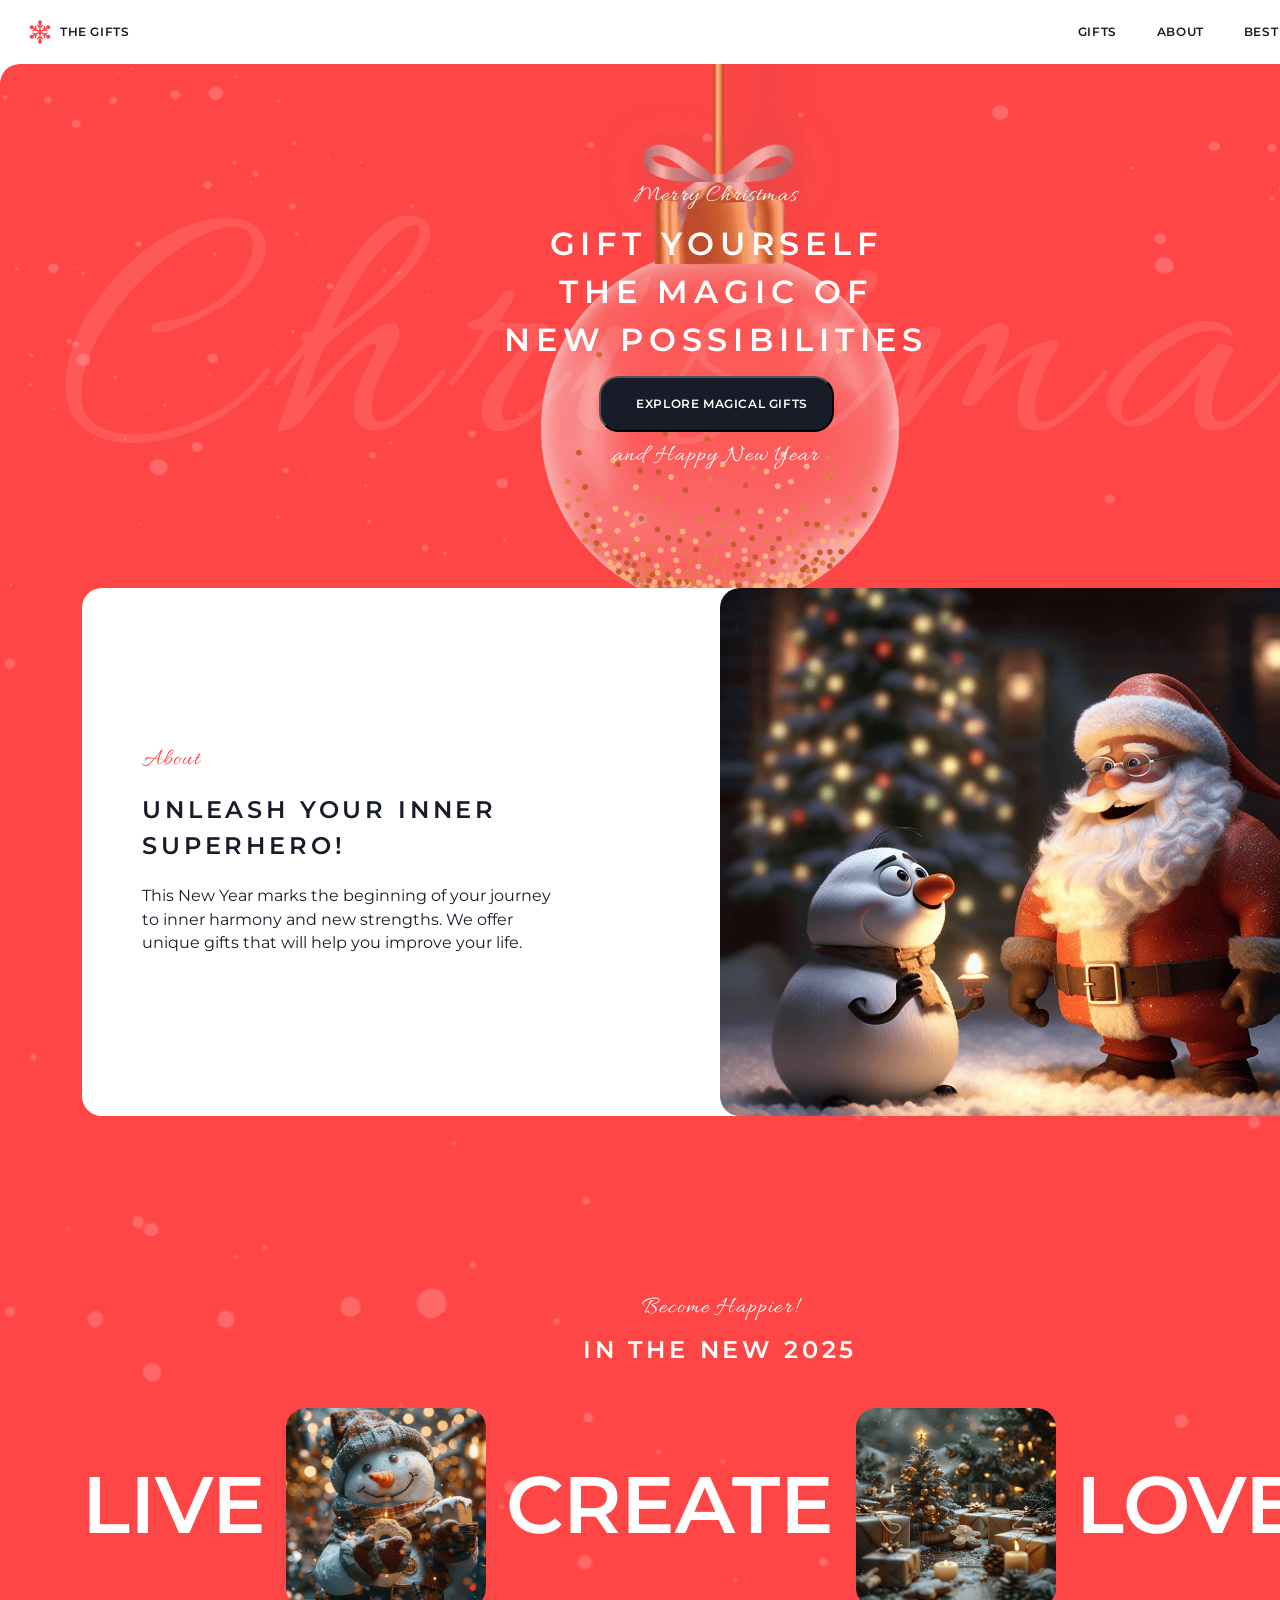
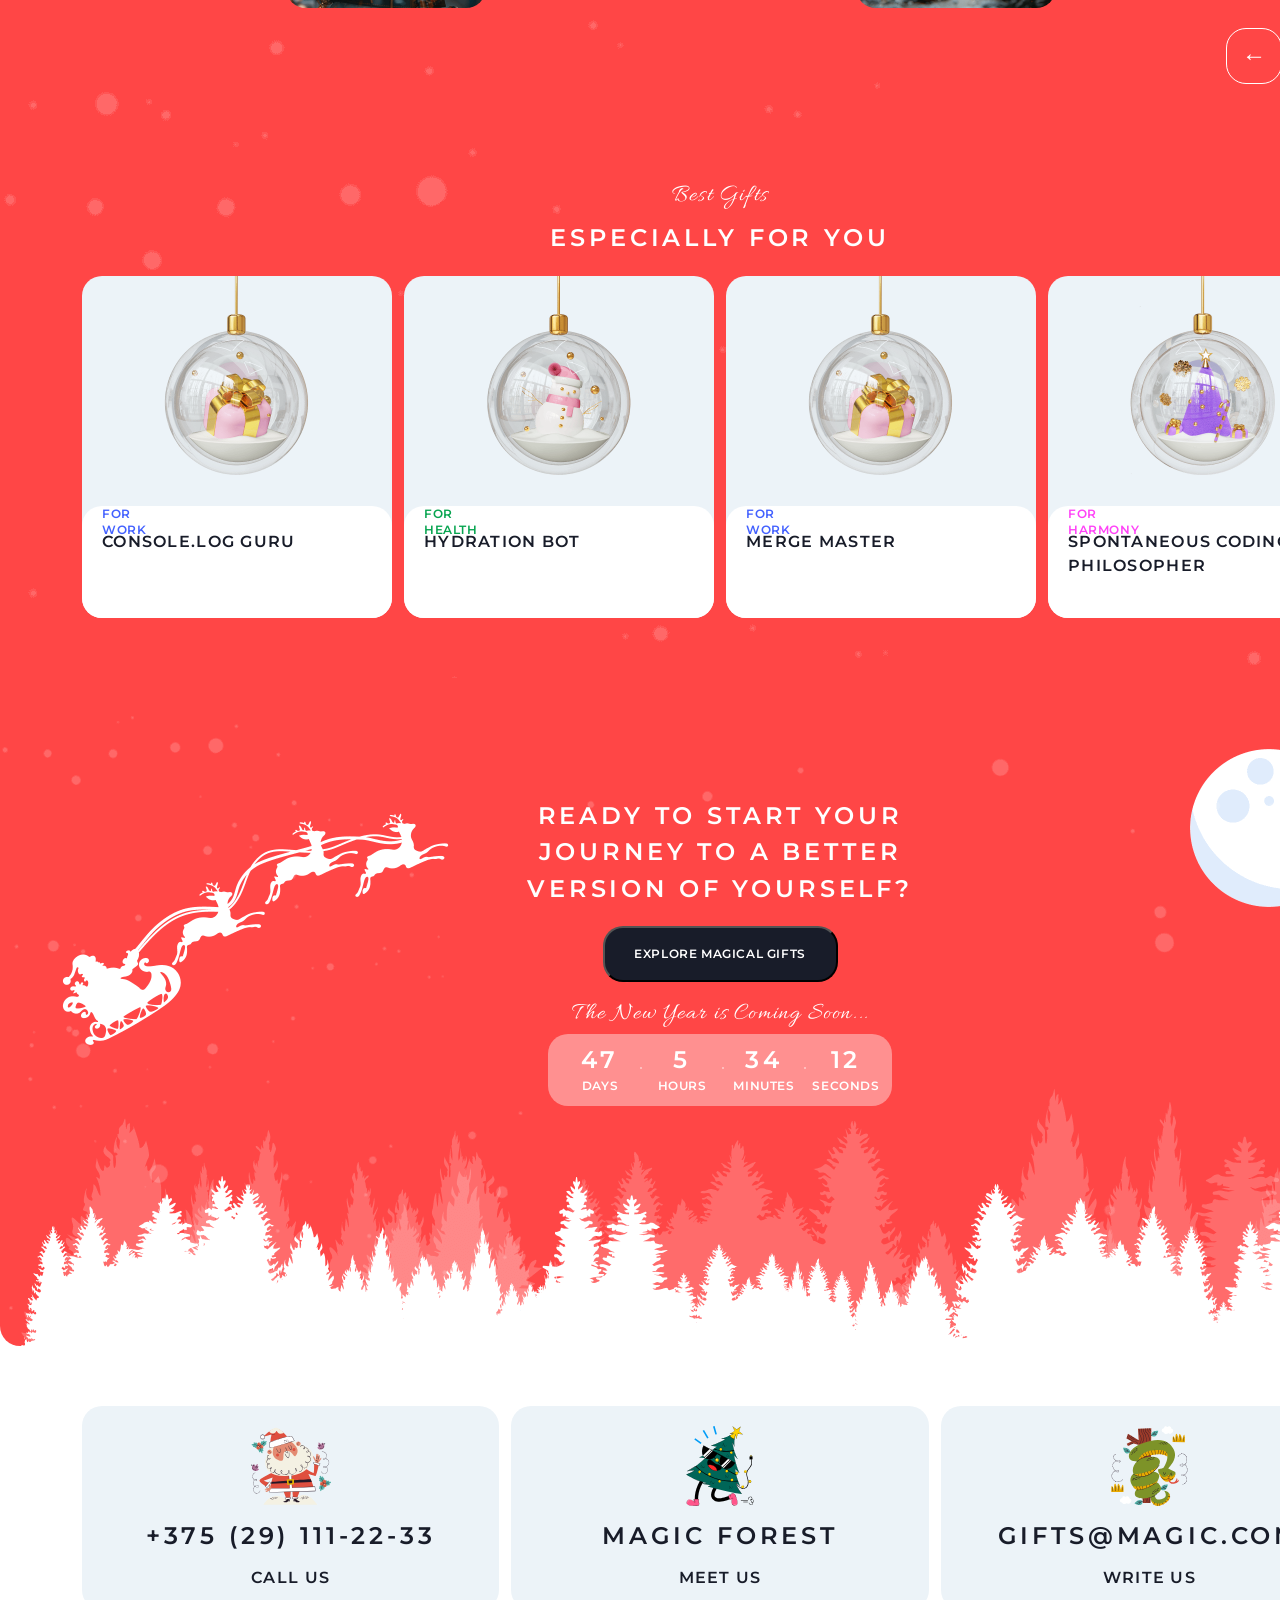
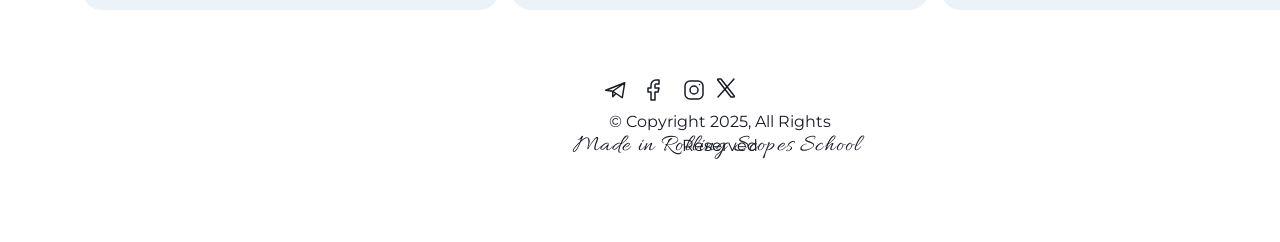
<file: christmas-shop/index.html>
<!DOCTYPE html>
<html lang="en">
<head>
    <meta charset="UTF-8">
    <meta name="viewport" content="width=device-width, initial-scale=1.0">
    <link rel="preconnect" href="https://fonts.googleapis.com">
<link rel="preconnect" href="https://fonts.gstatic.com" crossorigin>
<link href="https://fonts.googleapis.com/css2?family=Allura&family=Montserrat:ital,wght@0,100..900;1,100..900&display=swap" rel="stylesheet">


    <title>Christmas Shop</title>
    <link rel="stylesheet" href="styles.css">
</head>
<body class="container">

        <header class="header">
            <div class="menu">
                <a href="." class="logo-container">
                        <img class="logo-icon" src="image/snowflake.svg" alt="Christmas Shop" >
                        <span class="logo-text Action_small">The Gifts</span>
                </a>
                <nav class="menu_item" >
                    <a class="Action_small item" href="/gifts">Gifts</a>
                    <a class="Action_small item" href="/about">About</a>
                    <a class="Action_small item" href="/best">Best</a>
                    <a class="Action_small item" href="/contact">Contacts</a>
                </nav>
            </div>
        </header>
        <main>
            <section id="gifts" class="Herro_section">
                     <div class="herro_container">
                        <span class="caption herro_mc"> Merry Christmas </span>
                        <h1 class="header1 herro_header">Gift yourself the magic of new possibilities</h1>
                        <button class="herro_button Action_small">Explore Magical Gifts</button>
                        <span class="caption herro_hny">and Happy New Year</span>
                    </div>
            </section>
            <section id="about" class="about_section">
                <div class="about_container">
                    <div class="text_container">
                        <div class="about_text">
                            <span class="caption caption_about">About</span>
                            <h2 class="header2 header_about">Unleash your inner superhero!</h2>
                            <p class="about_paragraph paragraph">This New Year marks the beginning of your journey to inner harmony and new strengths. We offer unique gifts that will help you improve your life.</p>
                        </div>
                    </div>
                    <div class="image_container">
                       <div class="image_about"  >
                       </div>
                    </div>
                </div>
            </section>
            <section class="slider_section">
                 <div class="slider_container">
                     <div class="slider_caption">
                        <p class="caption slider_caption_bh">Become Happier!</p>
                       <h2 class="header2 slider_header">in the new 2025</h2>
                     </div>
                     <div class="slider_row">
                        <div class="row_item">
                            <div class="slider_text row_item1">Live</div>
                            <div class="row_item2">
                                <img class="item2_img" src="image/snowman.png" alt="Slider Image">
                            </div>
                            <span class="slider_text row_item3">create</span>
                            <div class="row_item4">
                                <img class="item4_img" src="image/christmas-trees.png" alt="Slider Image">
                            </div>
                            <span class="slider_text row_item5">Love</span>
                            <div class="row_item6">
                                <img class="item6_img" src="image/christmas-tree-ball.png" alt="Slider Image">
                            </div>
                             <span class="slider_text row_item7">Dream</span>
                            <div class="row_item8">
                                <img class="item8_img" src="image/fairytale-house.png" alt="Slider Image">
                            </div>
                     </div>
                     </div>
                 <div class="slider_button_container">
                         <button class="slider_button_l"> &#8592;</button>
                          <button class="slider_button_r">&#8594; </button>
                     </div>
            </div>
            </section>
            <section id="best" class="best_gift_section">
                <div class="best_gift_container">
                    <div class="best_gift_caption">
                        <span class="caption best_gift_caption_bg">Best Gifts</span>
                        <h2 class="header2 best_gift_header">especially for you</h2>
                    </div>
                    <div class="best_gift_cards">
                        <div class="best_gift_card1">
                            <div class="best_gift_card1_image">
                                <div class="card_img1"></div>
                            </div>
                            <div class="card_text_container1">
                                <h4 class="header4 card_header1">For work</h4>
                                <h3 class="header3 card_text1">Console.log Guru</h3>
                            </div>
                      </div>
                       <div class="best_gift_card2">
                            <div class="best_gift_card2_image">
                                <div class="card_img2"></div>
                            </div>
                            <div class="card_text_container2">
                                <h4 class="header4 card_header2">For health</h4>
                                <h3 class="header3 card_text2">Hydration Bot</h3>
                            </div>
                      </div>
                       <div class="best_gift_card3">
                            <div class="best_gift_card3_image">
                                <div class="card_img3"></div>
                            </div>
                            <div class="card_text_container3">
                                <h4 class="header4 card_header3">For work</h4>
                                <h3 class="header3 card_text3">Merge Master</h3>
                            </div>
                      </div>
                       <div class="best_gift_card4">
                            <div class="best_gift_card4_image">
                                <div class="card_img4"></div>
                            </div>
                            <div class="card_text_container4">
                                <h4 class="header4 card_header4">For harmony</h4>
                                <h3 class="header3 card_text4">Spontaneous Coding Philosopher</h3>
                            </div>
                      </div>
                    </div>
                </div>
            </section>
            <section class="cta_section">
                <div class="cta_container">
                    <div class="cta_action">
                        <h2 class="header2 cta_header">Ready to start your journey to a better version of yourself?</h2>
                        <button class="cta_button Action_small" >Explore Magical Gifts  </button>

                        <div class="cta_time_container">
                            <span class="caption cta_time_caption">The New Year is Coming Soon...</span>
                            <div class="cta_timer">
                                <div class="cta_days_container">
                                    <h2 class="header2 cta_days">47</h2>
                                    <h4 class="header4 cta_days_t">days</h4>
                                </div>
                                <span class="separator"></span>
                                 <div class="cta_hours_container">
                                    <h2 class="header2 cta_hours">5</h2>
                                    <h4 class="header4 cta_hours_t">hours</h4>
                                </div>
                                <span class="separator"></span>
                                 <div class="cta_minutes_container">
                                    <h2 class="header2 cta_minutes">34</h2>
                                    <h4 class="header4 cta_minutes_t">minutes</h4>
                                </div>
                                <span class="separator"></span>
                                <div class="cta_seconds_container">
                                    <h2 class="header2 cta_seconds">12</h2>
                                    <h4 class="header4 cta_seconds_t">seconds</h4>
                                </div>
                            </div>


                        </div>

                    </div>

                </div>






            </section>
  

        </main>
        <footer id="contact" class="footer">
            <div class="footer_container">
                <div class="contact_container">
                    <div class="contact_tel">
                        <img src="image/santa-claus.svg" alt="Santa logo" class="santa_logo">
                        <div class="tel_nom  Action_large">+375 (29) 111-22-33</div>
                        <h3 class="call_us Header3">Call Us</h3>
                    </div>
                    <div class="meet_us_container">
                            <img src="image/christmas-tree.svg" alt="christmas tree" class="tree_logo">
                            <div class="meet_text  Action_large">Magic forest</div>
                            <h3 class="meet_us Header3">Meet Us</h3>
                    </div>
                     <div class="mail_container">
                            <img src="image/snake.svg" alt="snake" class="snake_logo">
                            <div class="mail_text  Action_large">gifts@magic.com</div>
                            <h3 class="mail_us Header3">write Us</h3>
                    </div>
                </div>
                <div class="media_contaner">
                    <div class="social_container">
                        <div class="social">
                            <div class="social_svg">
                            <svg width="21" height="17" viewBox="0 0 21 17" fill="none" xmlns="http://www.w3.org/2000/svg">
<path d="M19.7501 0.75L0.750061 8.25L7.75006 9.25M19.7501 0.75L17.2501 15.75L7.75006 9.25M19.7501 0.75L7.75006 9.25M7.75006 9.25V14.75L10.9989 11.4729" stroke="#181C29" stroke-width="1.5" stroke-linecap="round" stroke-linejoin="round"/>
</svg>
                            </div>
                            <div class="social_svg">
                                <svg width="24" height="24" viewBox="0 0 24 24" fill="none" xmlns="http://www.w3.org/2000/svg">
<path d="M17 2H14C12.6739 2 11.4021 2.52678 10.4645 3.46447C9.52678 4.40215 9 5.67392 9 7V10H6V14H9V22H13V14H16L17 10H13V7C13 6.73478 13.1054 6.48043 13.2929 6.29289C13.4804 6.10536 13.7348 6 14 6H17V2Z" stroke="#181C29" stroke-width="1.5" stroke-linecap="round" stroke-linejoin="round"/>
</svg>

                            </div>
                            <div class="social_svg">
                                <svg width="24" height="24" viewBox="0 0 24 24" fill="none" xmlns="http://www.w3.org/2000/svg">
<path d="M12 16C14.2091 16 16 14.2091 16 12C16 9.79086 14.2091 8 12 8C9.79086 8 8 9.79086 8 12C8 14.2091 9.79086 16 12 16Z" stroke="#181C29" stroke-width="1.5" stroke-linecap="round" stroke-linejoin="round"/>
<path d="M3 16V8C3 5.23858 5.23858 3 8 3H16C18.7614 3 21 5.23858 21 8V16C21 18.7614 18.7614 21 16 21H8C5.23858 21 3 18.7614 3 16Z" stroke="#181C29" stroke-width="1.5"/>
<path d="M17.5 6.51L17.51 6.49889" stroke="#181C29" stroke-width="1.5" stroke-linecap="round" stroke-linejoin="round"/>
</svg>

                            </div>
                            <div class="social_text">
                                <svg width="24" height="24" viewBox="0 0 24 24" fill="none" xmlns="http://www.w3.org/2000/svg">
<path d="M16.8198 20.7684L3.75317 3.96836C3.44664 3.57425 3.72749 3 4.22678 3H6.70655C6.8917 3 7.06649 3.08548 7.18016 3.23164L20.2468 20.0316C20.5534 20.4258 20.2725 21 19.7732 21H17.2935C17.1083 21 16.9335 20.9145 16.8198 20.7684Z" stroke="#181C29" stroke-width="1.5"/>
<path d="M20 3L4 21" stroke="#181C29" stroke-width="1.5" stroke-linecap="round"/>
</svg>

                            </div>

                        </div>
                    </div>
                   <p class="copyright">© Copyright 2025, All Rights Reserved</p>
                   <p class="caption made">Made in Rolling Scopes School</p>
                </div>
            </div>
            

        </footer>

</body>
</html>
</file>
<file: christmas-shop/styles.css>
css

* { margin: 0 auto;
    padding: 0 0;
}
*, ::before, ::after {
    box-sizing: border-box;
}
html {
    line-height: 1.15; /*ширина строки 115% от шрифта*/
    text-size-adjust: 100%; /*не масштабировать текст*/
    tab-size: 4; /*табуляция равна 4 пробелам*/
}

body {
   
}
div {
    display: block;
    unicode-bidi: isolate;
}
p, h1, h2, h3, h4, h5, h6 {
    margin: 0;
}
section {
    display: block;
    unicode-bidi: isolate;
}

.container {

    width: 1440px;          /* Точная ширина для >1440px */
    margin: 0  auto;
    padding: 0 0;
     /* Белый фон контейнера */
  background: #FFFFFF;


}
.header {
    background: #ffffff; /*figma ffffff*/
      height: 64px;
      padding: 0 8px;
      margin: 0 auto;
      align-items: center;


}
.menu{
    width: 100%;
    height: fit-content;
    gap: 12px;
    align-items: center;
    /*padding: 12px 0;*/
    margin: 0 auto;
    display: flex;
    justify-content: space-between;
    flex-direction: row;

}

.logo-container {

    display: flex;
    justify-content: left;  /* горизонталь */
    align-items: center;      /* вертикаль */
    gap: 8px;              /* Отступ между иконкой и текстом */
    padding: 8px 20px;     /* Top/Bottom 8, Left/Right 20 */
    text-decoration: none; /* Убираем подчёркивание ссылки */
    cursor: pointer; /* Курсор при наведении */
    width: fit-content;
    height: fit-content;
    background: #FFFFFF;
    border-radius: 12px;

}
.logo-icon {
    width: 24px;
    height: 24px;
    flex-shrink: 0;        /* Иконка не сжимается */
}
.logo-text{
    width: fit-content;
    height: fit-content;
    justify-content: left;  /* горизонталь */
    align-items: top;      /* вертикаль */
    color: #181C29;

}

.menu_item {

    display: flex;
    justify-content: left;
    align-items: right;
    padding: 12px 20px;     /* Top/Bottom 12, Left/Right 20 */

}
.item{
    padding: 12px 20px;     /* Top/Bottom 12, Left/Right 20 */
    transition: all 0.3s ease; /* Плавный переход */
    border-radius: 12px;
    text-decoration: none; /* Убираем подчёркивание ссылки */
    color: #181C29;

}
.menu_item a:hover {
    color: rgb(255, 70, 70);
    background:rgba(255, 70, 70, 0.15) ;
}
.Herro_section{

display: flex;
flex-direction: column;
align-items: center;
padding: 60px 8px 0 0;

width: 1440px;
height: 524px;

background: url(image/bg-ball.png), url(image/bg-snow.png), #FF4646;
background-size: 100%, 100% 100%;
border-radius: 20px 20px 0px 0px;
margin: 0 auto;


  
}
.herro_container{

display: flex;
flex-direction: column;
justify-content: center;
align-items: center;
padding: 60px 0px;
gap: 12px;

width: 426px;
max-width: 426px;
height: 404px;
margin: 0 auto;
color: rgb(255, 255, 255);


}

.herro_mc{
  /*  position: absolute;     /* слои лежат поверх контента */
   /* z-index: 1;

    padding: 0px 0px;
    margin: auto;
    color: #FFFFFF;
    width: 426px;
    max-width: 426px;
    height: 24px;
    text-align: center;*/
/* Caption */

width: 426px;
height: 24px;

/* Caption */
font-family: 'Allura';
font-style: normal;
font-weight: 400;
font-size: 24px;
line-height: 100%;
/* identical to box height, or 24px */
text-align: center;
letter-spacing: 0.05em;

color: #FFFFFF;



}
.herro_header{

   /* position: absolute;
    z-index: 2;
    padding: 36px 0px;
    color: #FFFFFF;
    height: 144px;
    max-width: 426px;
    width: 426px;*/
    /* Header 1 */

width: 426px;
height: 144px;

/* Header 1 */
font-family: 'Montserrat';
font-style: normal;
font-weight: 600;
font-size: 32px;
line-height: 150%;
/* or 48px */
text-align: center;
letter-spacing: 0.18em;
text-transform: uppercase;

color: #FFFFFF;


}

.herro_button{
 /* Button */

display: flex;
flex-direction: row;
justify-content: center;
align-items: center;
padding: 0 20px 0 32px  ;
width: 235px;
height: 56px;
background: #181C29;
border-radius: 20px;
color: #FFFFFF;
transition: all 0.3s ease; /* Плавный переход */


}
.herro_button:hover {
    color: #181C29;
    background-color:#ffffff ;
    cursor: pointer;
}
.herro_hny{
   /*  position: absolute;     /* слои лежат поверх контента */
   /* z-index: 1;

    padding: 260px 0px;
    margin: auto;
    color: #FFFFFF;
    width: 426px;
    max-width: 426px;
    height: 24px;
    text-align: center;*/
/* Hero Section */
/* Caption */

width: 426px;
height: 24px;
text-align: center;
color: #FFFFFF;

}
/*About Section*/

.about_section{
display: flex;
flex-direction: row;
justify-content: center;
align-items: flex-start;
/*padding: 60px 0px;*/
width: 1440px;
max-width: 1440px;
height: 648px;
background: url(image/bg-snow.png), #FF4646;
border-radius: 0px;
margin: 0 auto;


}

.about_container{

display: flex;
flex-direction: row;
align-items: center;
padding: 0px;
width: 1276px;
max-width: 1276px;
height: 528px;
background: #FFFFFF;
border-radius: 20px;

/* Inside auto layout */
flex: none;
order: 0;
flex-grow: 1;
margin: 0 auto;
}

.text_container{

display: flex;
flex-direction: column;
justify-content: center;
align-items: flex-start;
padding: 0px 0px 0px 60px;
width: 638px;
height: 528px;
/* Inside auto layout */
flex: none;
order: 0;
align-self: stretch;
flex-grow: 1;

}

.about_text{
    /* Container */

/* Auto layout */
display: flex;
flex-direction: column;
justify-content: center;
align-items: flex-start;
padding: 60px 0px;
gap: 20px;
width: 426px;
max-width: 426px;
height: 328px;

/* Inside auto layout */
flex: none;
order: 0;
align-self: stretch;
flex-grow: 0;


}
.caption_about{

width: 426px;
height: 24px;
color: #FF4646;

/* Inside auto layout */
flex: none;
order: 0;
align-self: stretch;
flex-grow: 0;


}

.header_about{

width: 426px;
height: 72px;
color: #181C29;

/* Inside auto layout */
flex: none;
order: 1;
align-self: stretch;
flex-grow: 0;

}
.about_paragraph{
/* Paragraph */

width: 426px;
height: 72px;
color: #181C29;

/* Inside auto layout */
flex: none;
order: 2;
align-self: stretch;
flex-grow: 0;


}

.image_container{

/* Image Container */

display: flex;
flex-direction: column;
justify-content: center;
align-items: center;
padding: 0px;

width: 638px;
height: 528px;




}

.image_about{
/* santa */

width: 638px;
height: 528px;
background: url(image/santa.png);
border-radius: 20px;

}

/* Slider Section */

.slider_section{
display: flex;
flex-direction: column;
align-items: center;
padding: 60px 0px;
max-width: 1440px;
height: 488px;
background: url(image/bg-snow.png), #FF4646;
margin: 0 auto;
overflow: hidden;

}


.slider_container{
    /* Container */
display: flex;
flex-direction: column;
align-items: center;
padding: 0px;
gap: 20px;
max-width: 1276px;
height: 368px;
margin: 0 auto;

}
.slider_caption{
   /* Container */

display: flex;
flex-direction: column;
align-items: center;
padding: 0px 0px  20px 0;
gap: 12px;
/*width: 426px;
max-width: 426px;
height: 72px;*/


}

.slider_caption_bh{

width: 426px;
height: 24px;
text-align: center;
color: #FFFFFF;


}
.slider_header{
/* Header 2 */

width: 426px;
height: 36px;
text-align: center;
color: #FFFFFF;


}
.slider_row{
    /* Row */

display: flex;
/*flex-direction: column;*/
/*justify-content: center;*/
align-items: center;
/*padding: 0px;*/
max-width: 1276px;
height: 200px;
margin: 0 auto;

}

.row_item{
    /* Slider */

/* Auto layout */
display: flex;
flex-direction: row;
align-items: center;
padding: 0px;
gap: 20px;

max-width: 1993px;

height: 200px;


}

.row_item1{
    /* Slider Text */
width: 184px;
height: 98px;
color: #FFFFFF;


}

.row_item2{
    /* Image Container */

/* Auto layout */
display: flex;
flex-direction: column;
justify-content: center;
align-items: center;
padding: 0px;

width: 200px;
height: 200px;

border-radius: 20px;


}

.item2_img{

    /* Image Container */

/* Auto layout */
display: flex;
flex-direction: column;
justify-content: center;
align-items: center;
padding: 0px;

width: 200px;
height: 200px;

border-radius: 20px;


}

.row_item3{
    /* Slider Text */
width: 330px;
height: 98px;
color: #FFFFFF;


}
.row_item4{
    /* Image Container */

/* Auto layout */
display: flex;
flex-direction: column;
justify-content: center;
align-items: center;
padding: 0px;

width: 200px;
height: 200px;

border-radius: 20px;


}
.item4_img{
    /* Image Container */

/* Auto layout */
display: flex;
flex-direction: column;
justify-content: center;
align-items: center;
padding: 0px;

width: 200px;
height: 200px;

border-radius: 20px;


}
.row_item5{
    /* Slider Text */

width: 224px;
height: 98px;

color: #FFFFFF;


}
.row_item6{
    /* Image Container */

/* Auto layout */
display: flex;
flex-direction: column;
justify-content: center;
align-items: center;
padding: 0px;

width: 200px;
height: 200px;

border-radius: 20px;


}
.item6_img{
    /* Image Container */

/* Auto layout */
display: flex;
flex-direction: column;
justify-content: center;
align-items: center;
padding: 0px;

width: 200px;
height: 200px;

border-radius: 20px;

}
.row_item7{
    /* Slider Text */

width: 315px;
height: 98px;
color: #FFFFFF;

}
.row_item8{
    /* Image Container */

/* Auto layout */
display: flex;
flex-direction: column;
justify-content: center;
align-items: center;
padding: 0px;

width: 200px;
height: 200px;

border-radius: 20px;

}
.item8_img{
    /* Image Container */

/* Auto layout */
display: flex;
flex-direction: column;
justify-content: center;
align-items: center;
padding: 0px;

width: 200px;
height: 200px;

border-radius: 20px;


}

.slider_button_container{
    /* Container */

/* Auto layout */
display: flex;
flex-direction: row;
justify-content: flex-end;
align-items: center;
padding: 0px;
gap: 20px;

width: 1276px;
height: 56px;
margin: 0 auto;



}
    /* Button */
.slider_button_l{
  /* Button */

box-sizing: border-box;
color: #FFFFFF;
font-size: 24px;
/* Auto layout */
display: flex;
flex-direction: row;
justify-content: center;
align-items: center;
padding: 0px;

width: 56px;
height: 56px;
background-color: #FF4646;
border: 1px solid rgba(255, 255, 255);
border-radius: 20px;
transition: all 0.3s ease; /* Плавный переход */


}

.slider_button_r{
    /* Button */

box-sizing: border-box;
color: #FFFFFF;
font-size: 24px;
/* Auto layout */
display: flex;
flex-direction: row;
justify-content: center;
align-items: center;
padding: 0px;

width: 56px;
height: 56px;
background-color: #FF4646;
border: 1px solid #FFFFFF;
border-radius: 20px;
transition: all 0.3s ease; /* Плавный переход */

}
.slider_button_l:hover{
    background: #FFFFFF;
    color: #FF4646;
    cursor: pointer;
}

.slider_button_r:hover{
    background: #FFFFFF;
    color: #FF4646;
    cursor: pointer;
}

.best_gift_section{

/* Auto layout */
display: flex;
flex-direction: column;
align-items: center;
padding: 60px 0 8px 0;
width: 1440px;
height: 554px;
background: url(image/bg-snow.png), #FF4646;
margin: 0 auto;
max-width: 1440px;
}

.best_gift_container{
   /* Container */

/* Auto layout */
display: flex;
flex-direction: column;
align-items: center;
/*padding: 0 0px 0 60px;*/
gap: 20px;
width: 1276px;
max-width: 1276px;
height: 434px;

margin: 0 auto;

}

.best_gift_caption{
/* Auto layout */
display: flex;
flex-direction: column;
align-items: center;
justify-content: center;
padding: 0px;
gap: 12px;

width: 426px;
max-width: 426px;
height: 72px;

}

.best_gift_caption_bg{

width: 426px;
height: 24px;
text-align: center;
color: #FFFFFF;

}

.best_gift_header{
    /* Header 2 */

width: 426px;
height: 36px;
color: #FFFFFF;
text-align: center;

}

.best_gift_cards{
    /* Container */

/* Auto layout */
display: flex;
flex-direction: row;
flex-wrap: wrap;
justify-content: center;
align-items: flex-start;
align-content: center;
padding: 0px;
gap: 12px;
width: 1276px;
height: 342px;
margin: 0 auto;
max-width: 1276px;

}

.best_gift_card1{
    /* Card */

/* Auto layout */
display: flex;
flex-direction: column;
align-items: center;
padding: 0px;

width: 310px;
height: 342px;

background: #ECF3F8;
border-radius: 20px;


}
.best_gift_card1_img{
    /* Image Container */

/* Auto layout */
display: flex;
flex-direction: column;
justify-content: center;
align-items: center;
padding: 0px;

width: 310px;
height: 230px;

}

.card_img1{
    /* image */

width: 310px;
height: 230px;

background: url(image/gift-for-work.png);
background-size: contain;

}

.card_text_container1{
/* Container */

/* Auto layout */
display: flex;
flex-direction: column;
align-items: flex-start;

gap: 8px;

width: 310px;
height: 112px;

background: #FFFFFF;
border-radius: 20px;

}

.card_header1{
/* Header 4 */
padding: 0 0  0 20px ;
width: 76px;
height: 16px;
color: #4361FF;
margin: 0;

 }

.card_text1{
 /* Header 3 */
width: 270px;
height: 24px;
color: #181C29;
padding: 0 0  0 20px ;
margin: 0;
}


.best_gift_card2{
  /* Card */

/* Auto layout */
display: flex;
flex-direction: column;
align-items: center;
padding: 0px;

width: 310px;
height: 342px;

background: #ECF3F8;
border-radius: 20px;

}
.best_gift_card2_img{
 /* image */

width: 310px;
height: 230px;

background: url(gift-for-health.png);

}

.card_img2{
    /* image */

width: 310px;
height: 230px;

background: url(image/gift-for-health.png);
background-size: contain;


}
.card_text_container2{
/* Container */

/* Auto layout */
display: flex;
flex-direction: column;
align-items: flex-start;
gap: 8px;

width: 310px;
height: 112px;

background: #FFFFFF;
border-radius: 20px;



}

.card_header2{
/* Header 4 */

width: 86px;
height: 16px;
padding: 0 0  0 20px ;
color: #06A44F;
margin: 0;


 }

.card_text2{
 /* Header 3 */

width: 270px;
height: 24px;
padding: 0 0  0 20px ;
color: #181C29;
margin: 0;



}

.best_gift_card3{
  /* Card */

/* Auto layout */
display: flex;
flex-direction: column;
align-items: center;
padding: 0px;

width: 310px;
height: 342px;

background: #ECF3F8;
border-radius: 20px;


}
.best_gift_card3_img{
 /* Image Container */

/* Auto layout */
display: flex;
flex-direction: column;
justify-content: center;
align-items: center;
padding: 0px;

width: 310px;
height: 230px;


}

.card_img3{
    /* image */

width: 310px;
height: 230px;

background: url(image/gift-for-work.png);
background-size: contain;


}
.card_text_container3{
/* Container */

/* Auto layout */
display: flex;
flex-direction: column;
align-items: flex-start;
gap: 8px;

width: 310px;
height: 112px;

background: #FFFFFF;
border-radius: 20px;

}
.card_header3{
/* Header 4 */
padding: 0 0  0 20px ;
width: 76px;
height: 16px;
color: #4361FF;
margin: 0;

 }

.card_text3{
 /* Header 3 */

width: 270px;
height: 24px;
padding: 0 0  0 20px ;
color: #181C29;
margin: 0;


}

.best_gift_card4{
  /* Card */

/* Auto layout */
display: flex;
flex-direction: column;
align-items: center;
padding: 0px;

width: 310px;
height: 342px;

background: #ECF3F8;
border-radius: 20px;


}
.best_gift_card4_img{
 /* Image Container */

/* Auto layout */
display: flex;
flex-direction: column;
justify-content: center;
align-items: center;
padding: 0px;

width: 310px;
height: 230px;

}

.card_img4{
 /* image */

width: 310px;
height: 230px;

background: url(image/gift-for-harmony.png);
background-size: contain;


}
.card_text_container4{
/* Container */

/* Auto layout */
display: flex;
flex-direction: column;
align-items: flex-start;

gap: 8px;

width: 310px;
height: 112px;

background: #FFFFFF;
border-radius: 20px;



}

.card_header4{
/* Header 4 */

width: 103px;
height: 16px;
padding: 0 0  0 20px ;
color: #FF43F7;
margin: 0;


 }

.card_text4{
/* Header 3 */

width: fit-content;
height: fit-content;
padding: 0 0  0 20px ;
color: #181C29;
margin: 0;




}
    /* CTA Sectoin */
.cta_section{

/* Auto layout */
display: flex;
flex-direction: column;
align-items: center;
width: 1440px;
height: 668px;
max-width: 1440px;
margin: 0 auto;
background: url(image/bg-snow.png), url(image/bg-forest.png), #FF4646;
background-size: 100%, 100%, cover;
 background-repeat: no-repeat;
 background-position: center;
border-radius: 0px 0px 20px 20px;



}

.cta_container{
    /* Container */

/* Auto layout */
display: flex;
flex-direction: column;
align-items: center;
padding: 60px 0px;

width: 1276px;
max-width: 1276px;
height: 548px;

border-radius: 20px;



}

.cta_action{
 /* Container */

/* Auto layout */
display: flex;
flex-direction: column;
justify-content: center;
align-items: center;
padding: 60px 0px;
gap: 20px;

width: 426px;
max-width: 426px;
height: 428px;




}

.cta_header{
   /* Header 2 */

width: 426px;
height: 108px;

color: #FFFFFF;
text-align: center;
margin: 0;


}
.cta_button{

/*padding: 20px 32px;*/
width: 235px;
height: 56px;
background: #181C29;
border-radius: 20px;
color:#FFFFFF;
  cursor: pointer; /* Лучше чем hand */
  transition: background-color 0.3s ease; /* Плавный фон */


}
/*.cta_button_text {
   /* Action Small */
/*display: inline-block;
  padding: 15px 30px;
width: 171px;
height: 16px;
text-decoration: none;


font-family: 'Montserrat';
font-style: normal;
font-weight: 600;
font-size: 12px;
line-height: 130%;
/* identical to box height, or 16px */
/*text-align: center;
text-transform: uppercase;

color: #FFFFFF;

}*/
.cta_button:hover {
  background-color: #FFFFFF !important;
  color: #181C29 !important;
    cursor: pointer;
    border-radius: 20px;
    width: 235px;
   height: 56px;
 /* padding: 15px 30px;*/
}

.cta_time_container{
    /* Container */
/* Auto layout */
display: flex;
flex-direction: column;
align-items: center;
padding: 0px;
gap: 8px;

width: 426px;
height: 104px;


}

.cta_time_caption{
    /* Caption */
width: 426px;
height: 24px;
color: #FFFFFF;
text-align: center;

}
.cta_timer{
    /* Timer */

/* Auto layout */
display: flex;
flex-direction: row;
align-items: center;
padding: 8px 12px 12px;

width: 344px;
height: 72px;

background: rgba(255, 255, 255, 0.4);
border-radius: 20px;

}

.cta_days_container{
    /* Container */

/* Auto layout */
display: flex;
flex-direction: column;
align-items: center;
padding: 0px;

width: 80px;
height: 52px;
margin: 0;



}

.cta_days{
/* Header 2 */

width: 80px;
height: 36px;
text-align: center;

color: #FFFFFF;
margin: 0;


}
.cta_days_t{
    /* Header 4 */

width: 80px;
height: 16px;
text-align: center;
color: #FFFFFF;
margin: 0;

}

.separator{
    /* Separator */

width: 20px;
height: 0px;

border: 1px solid rgba(255, 255, 255, 0.4);
transform: rotate(-90deg);


}
.cta_hours_container{
    /* Container */

/* Auto layout */
display: flex;
flex-direction: column;
align-items: center;
padding: 0px;
margin: 0;
width: 80px;
height: 52px;



}
.cta_hours{
/* Header 2 */

width: 80px;
height: 36px;
text-align: center;
color: #FFFFFF;
margin: 0;


}
.cta_hours_t{
    /* Header 4 */

width: 80px;
height: 16px;
text-align: center;
color: #FFFFFF;
margin: 0;



}

.cta_minutes_container{
    /* Container */

/* Auto layout */
display: flex;
flex-direction: column;
align-items: center;
padding: 0px;

width: 80px;
height: 52px;
margin: 0%;

}
.cta_minutes{
/* Header 2 */

width: 80px;
height: 36px;
text-align: center;
color: #FFFFFF;
margin: 0
;


}
.cta_minutes_t{
    /* Header 4 */

width: 80px;
height: 16px;
text-align: center;
color: #FFFFFF;
margin: 0;

}

.cta_seconds_container{
    /* Container */

/* Auto layout */
display: flex;
flex-direction: column;
align-items: center;
padding: 0px;

width: 80px;
height: 52px;
margin: 0;

}
.cta_seconds{
/* Header 2 */

width: 80px;
height: 36px;
text-align: center;
color: #FFFFFF;
margin: 0;


}
.cta_seconds_t{
    /* Header 4 */

width: 80px;
height: 16px;
text-align: center;
color: #FFFFFF;
margin: 0;


}

.header1{
    font-family: 'Montserrat';
    letter-spacing: 0.18em;
    text-transform: uppercase;
    font-style: normal;
    font-weight: 600;
    font-size: 32px;
    line-height: 150%;
    text-align: center;


}
.header2{
    font-family: montserrat;
    font-size: 24px;
    font-weight: 600;
    line-height: 152%;
    letter-spacing: 0.16em;
    text-transform: uppercase;

}
.header3{
    font-family: montserrat;
    font-size: 16px;
    font-weight: 600;
    line-height: 152%;
    letter-spacing: 0.08em;
    text-transform: uppercase;

}
.header4{
    font-family: montserrat;
    font-size: 12px;
    font-weight: 600;
    line-height: 130%;
    letter-spacing: 0.05em;
    text-transform: uppercase;

}
.paragraph{
    font-family: montserrat;
    font-size: 16px;
    font-weight: 400;
    line-height: 148%;

}
.Action_large{
font-family: 'Montserrat';
font-style: normal;
font-weight: 600;
font-size: 24px;
line-height: 152%;
/* or 36px */
text-align: center;
letter-spacing: 0.16em;
text-transform: uppercase;

}
.Action_small{
    font-family: montserrat;
    font-size: 12px;
    font-weight: 600;
    line-height: 130%;
    letter-spacing: .05em;
    text-transform: uppercase;

}
.caption{
    font-family: allura;
    font-size: 24px;
    font-weight: 400;
    line-height: 100%;
    letter-spacing: 0.05em;

}
.slider_text{
    font-family: montserrat;
    font-size: 80px;
    font-weight: 600;
    text-transform: uppercase;

}
.footer{
   /* Footer */

/* Auto layout */
display: flex;
flex-direction: column;
align-items: center;
padding: 60px 8px;

width: 1440px;
height: 496px;

background: #FFFFFF;
border-radius: 0px;


}
.footer_container{
    /* Container */

/* Auto layout */
display: flex;
flex-direction: column;
align-items: center;
padding: 0px;
gap: 60px;

width: 1276px;
max-width: 1276px;
height: 376px;

}
.contact_container{
    /* Container */

/* Auto layout */
display: flex;
flex-direction: row;
justify-content: center;
align-items: center;
padding: 0px;
gap: 12px;

width: 1276px;
height: 204px;

border-radius: 60px;

}

.contact_tel{
    /* Container */

/* Auto layout */
display: flex;
flex-direction: column;
justify-content: center;
align-items: center;
padding: 20px;
gap: 12px;

width: 417.33px;
height: 204px;

background: #ECF3F8;
border-radius: 20px;


}
.santa_logo{
    /* santa-claus */

width: 80px;
height: 80px;


/* Inside auto layout */
flex: none;
order: 0;
flex-grow: 0;
}
.tel_nom{
/* Action Large */

width: 377.33px;
height: 36px;

color: #181C29;

}
.call_us{
/* Header 3 */

width: 377.33px;
height: 24px;

/* Header 3 */
font-family: 'Montserrat';
font-style: normal;
font-weight: 600;
font-size: 16px;
line-height: 152%;
/* or 24px */
text-align: center;
letter-spacing: 0.08em;
text-transform: uppercase;

color: #181C29;
}
.meet_us_container{
    /* Container */

/* Auto layout */
display: flex;
flex-direction: column;
justify-content: center;
align-items: center;
padding: 20px;
gap: 12px;

width: 417.33px;
height: 204px;

background: #ECF3F8;
border-radius: 20px;
}

.tree_logo{
    /* christmas-tree */

width: 80px;
height: 80px;


}

.meet_text{
    /* Action Large */

width: 377.33px;
height: 36px;

/* Action Large */
font-family: 'Montserrat';
font-style: normal;
font-weight: 600;
font-size: 24px;
line-height: 152%;
/* or 36px */
text-align: center;
letter-spacing: 0.16em;
text-transform: uppercase;

color: #181C29;


}
.meet_us{
    /* Header 3 */

width: 377.33px;
height: 24px;

/* Header 3 */
font-family: 'Montserrat';
font-style: normal;
font-weight: 600;
font-size: 16px;
line-height: 152%;
/* or 24px */
text-align: center;
letter-spacing: 0.08em;
text-transform: uppercase;

color: #181C29;


}
.mail_container{
    /* Container */

/* Auto layout */
display: flex;
flex-direction: column;
justify-content: center;
align-items: center;
padding: 20px;
gap: 12px;

width: 417.33px;
height: 204px;

background: #ECF3F8;
border-radius: 20px;

}
.snake_logo{
    /* snake */

width: 80px;
height: 80px;

}
.mail_text{
    /* Action Large */

width: 377.33px;
height: 36px;

/* Action Large */
font-family: 'Montserrat';
font-style: normal;
font-weight: 600;
font-size: 24px;
line-height: 152%;
/* or 36px */
text-align: center;
letter-spacing: 0.16em;
text-transform: uppercase;

color: #181C29;


}

.mail_us{
    /* Header 3 */

width: 377.33px;
height: 24px;

/* Header 3 */
font-family: 'Montserrat';
font-style: normal;
font-weight: 600;
font-size: 16px;
line-height: 152%;
/* or 24px */
text-align: center;
letter-spacing: 0.08em;
text-transform: uppercase;

color: #181C29;

}
.media_container{
    /* Container */

/* Auto layout */
display: flex;
flex-direction: column;
align-items: center;
padding: 0px;
gap: 12px;

width: 1276px;
height: 112px;

}

.social_container{
    /* Socials */

/* Auto layout */
display: flex;
flex-direction: row;
justify-content: center;
align-items: flex-start;
padding: 0px;
gap: 12px;

width: 196px;
height: 40px;

}

.social{
    /* Social Container */

/* Auto layout */
display: flex;
flex-direction: row;
justify-content: center;
align-items: center;
padding: 8px;

width: 40px;
height: 40px;

}
.social_svg{

/* Social Container */

/* Auto layout */
display: flex;
flex-direction: row;
justify-content: center;
align-items: center;
padding: 8px;

width: 40px;
height: 40px;
}

.copyright{
    /* Paragraph */

width: 301px;
height: 24px;

/* Paragraph */
font-family: 'Montserrat';
font-style: normal;
font-weight: 400;
font-size: 16px;
line-height: 148%;
/* identical to box height, or 24px */
text-align: center;

color: #181C29;


}


.made{
    /* Caption */

width: 295px;
height: 24px;

/* Caption */
font-family: 'Allura';
font-style: normal;
font-weight: 400;
font-size: 24px;
line-height: 100%;
/* identical to box height, or 24px */
text-align: center;

color: #181C29;

}
</file>
